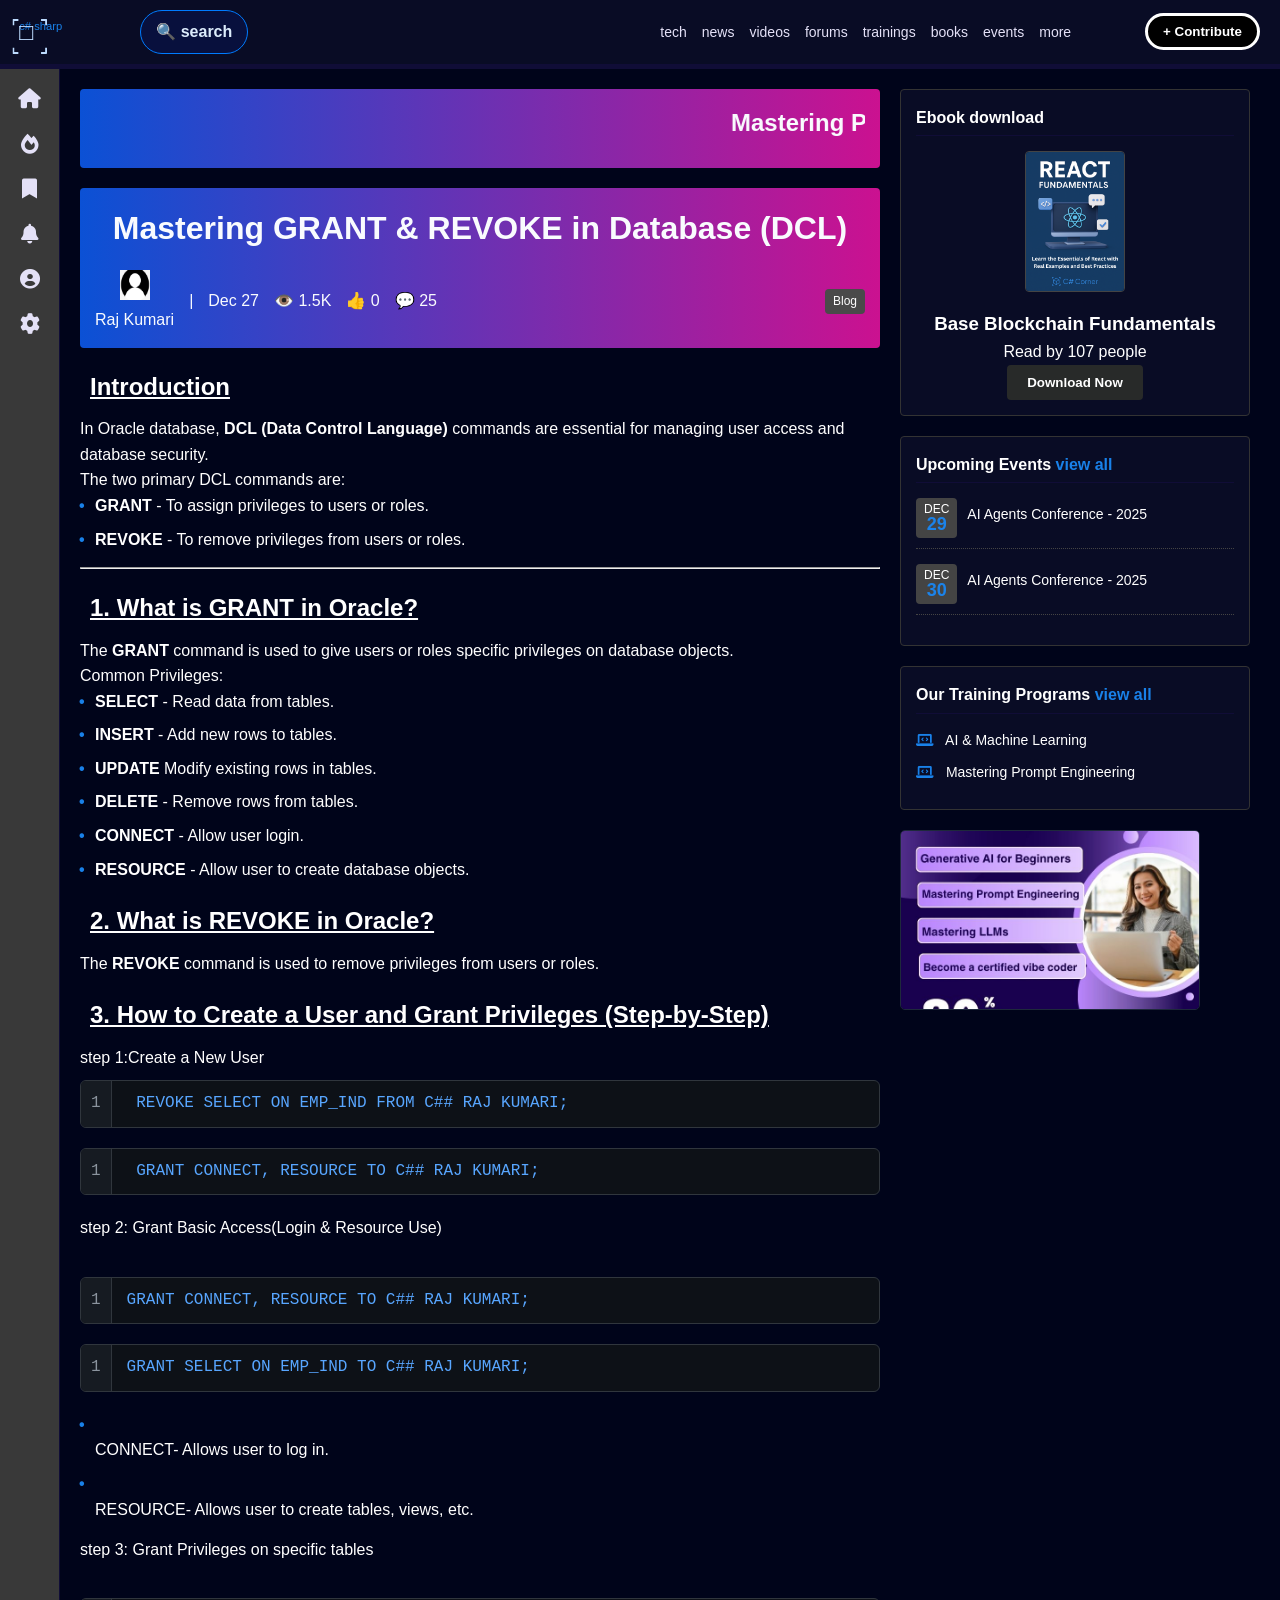
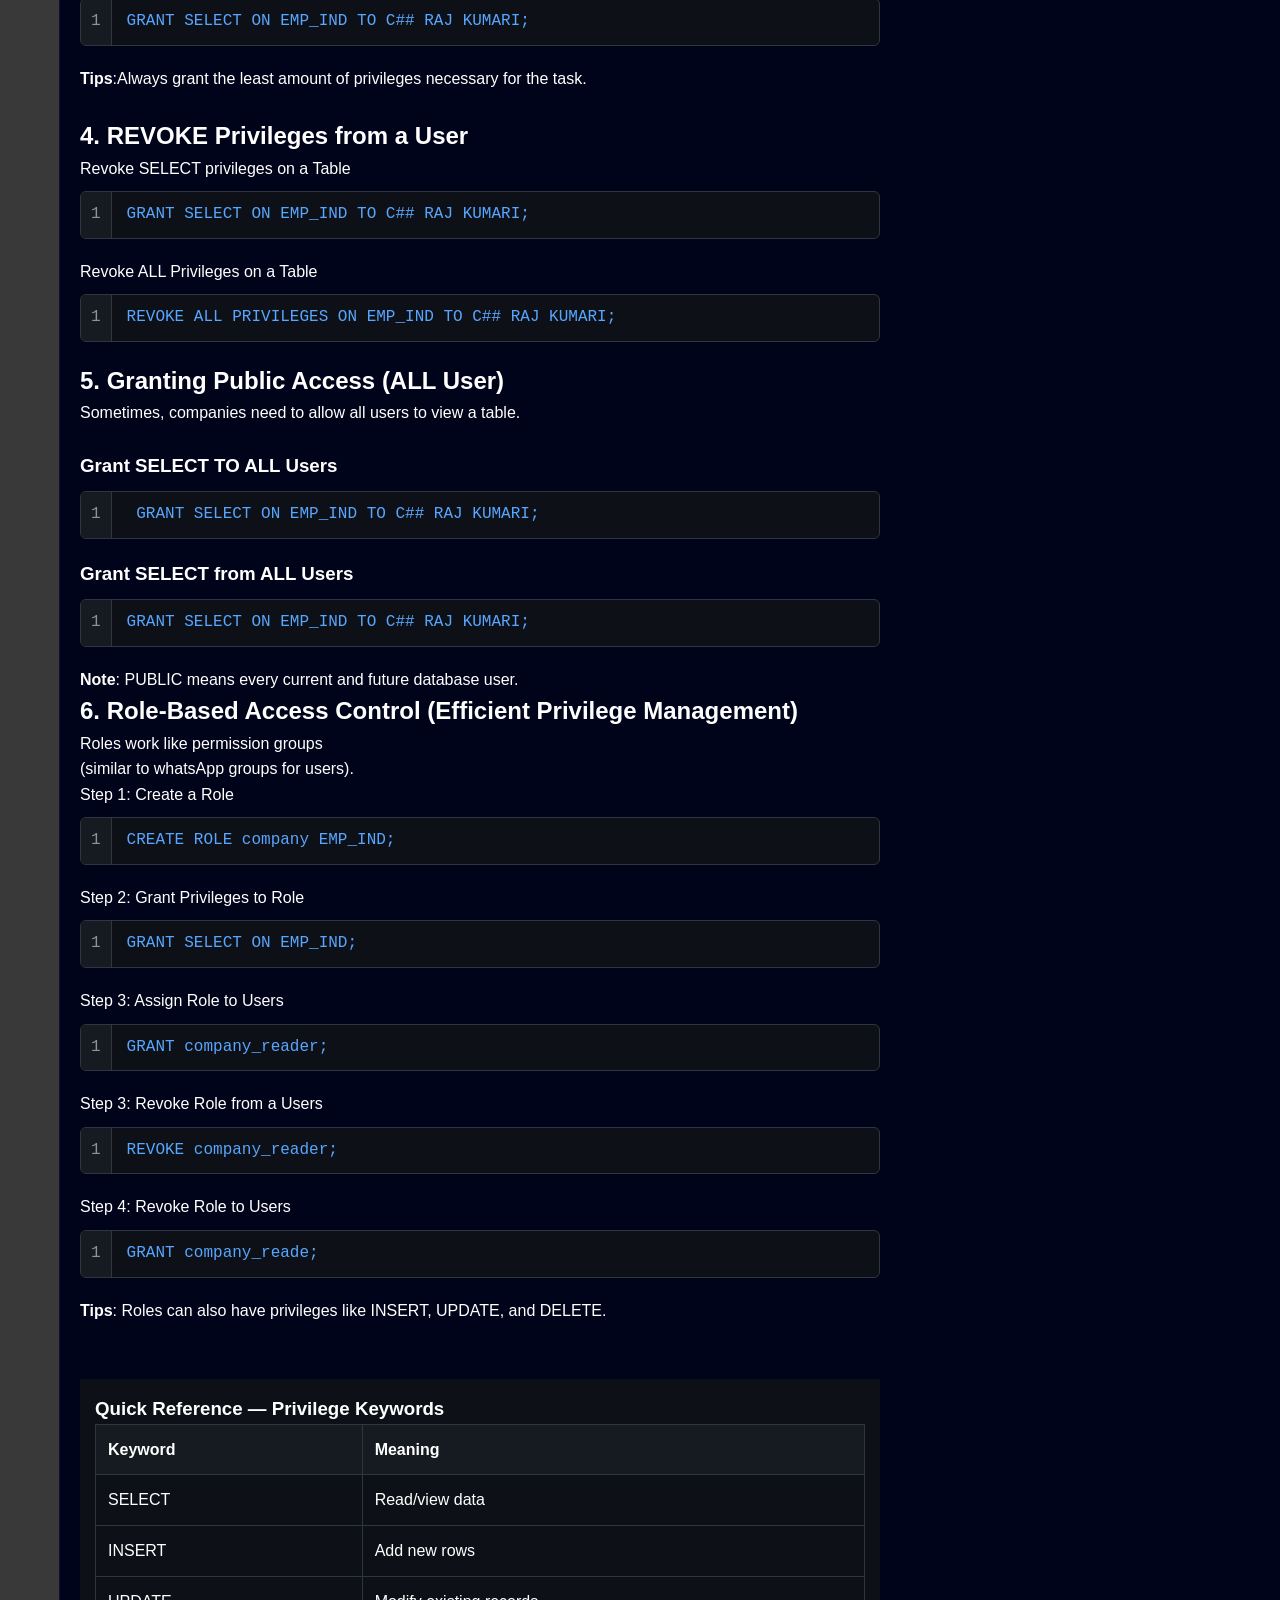
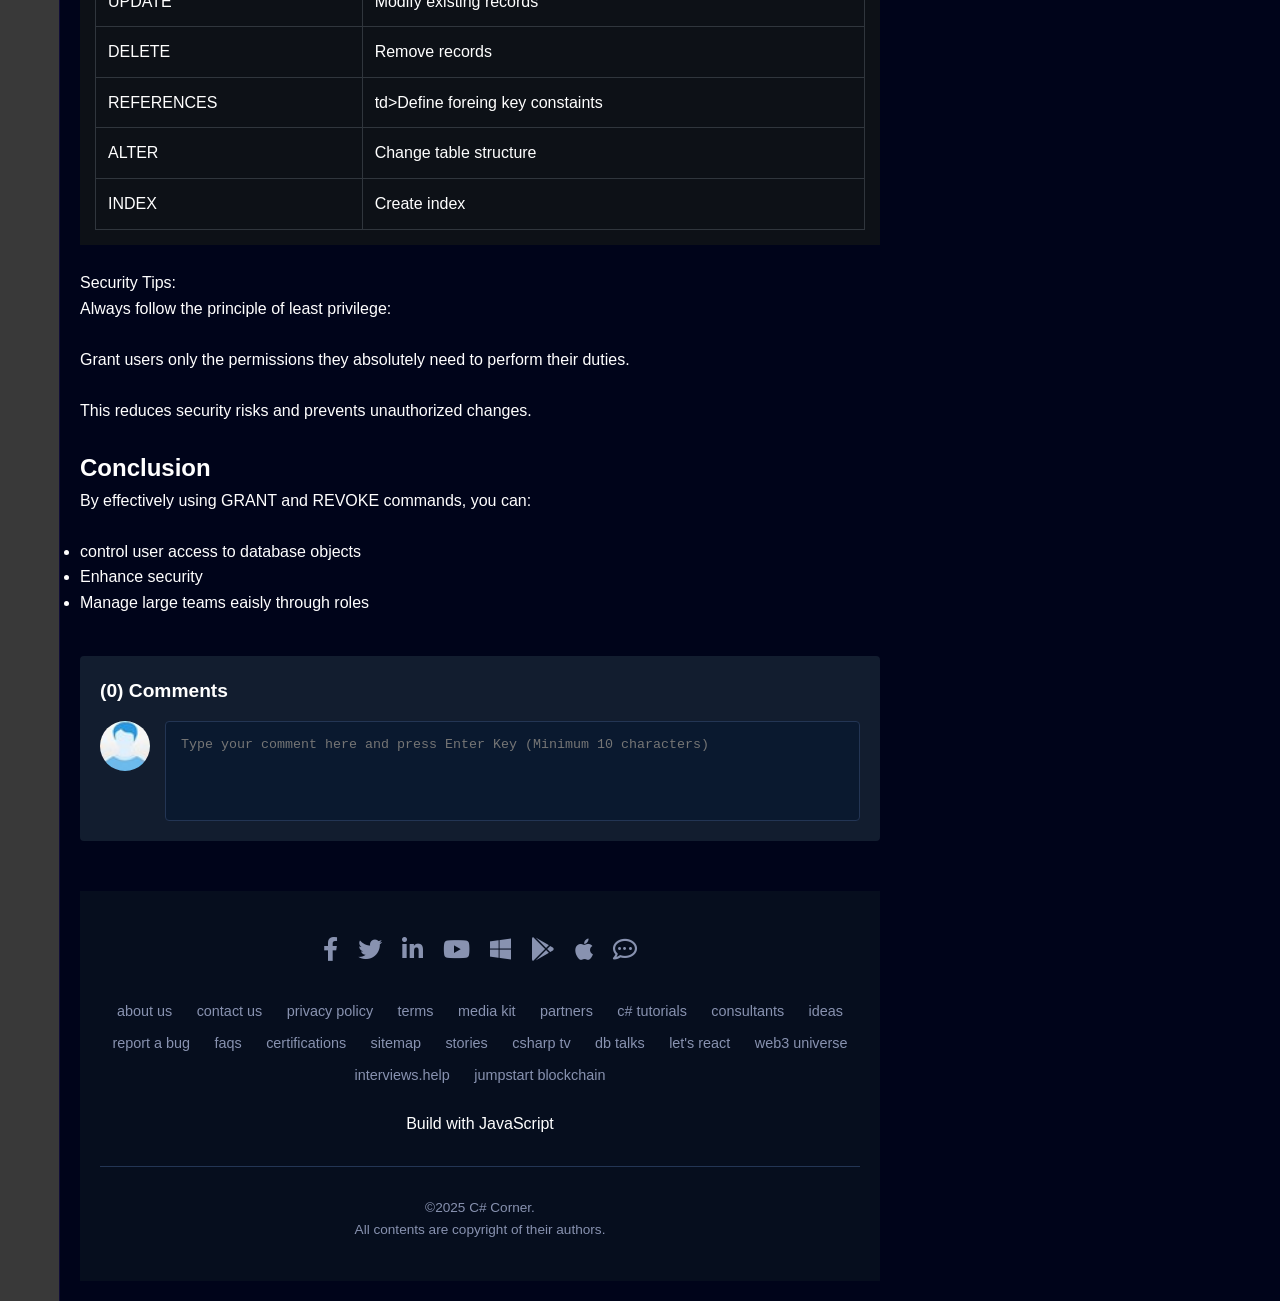
<file: csharp.html>
<!DOCTYPE html>
<html lang="en">
<head>
    <meta charset="UTF-8">
    <meta name="viewport" content="width=device-width, initial-scale=1.0">
    <title>Blog Page Clone - Oracle DCL</title>
    <link rel="stylesheet" href="HTML/csharp.css">
    <link rel="stylesheet" href="https://cdnjs.cloudflare.com/ajax/libs/font-awesome/6.0.0-beta3/css/all.min.css">
</head>
<body>
    <header class="top-header">
        <a class="header-left">
                <div class="animated-logo">
    <div class="logo-rotating">
        <div class="cube">
            <div class="front"></div>
            <div class="_back"></div>
            <div class="_right"></div>
            <div class="left"></div>
            <div class="top"></div>
            <div class="bottom"></div>
        </div>
    </div>
    <span class="animated-sitelogo">C# SHARP</span>
</div>
</div>
</a>

  <input type="checkbox" id="toggle">
  <div class="search-box">
    <input type="text" placeholder="Search...">
    <label for="toggle">🔍 search</label>
  </div>
            <div class="front"></div>
            <div class="_back"></div>
            <div class="_right"></div>
            <div class="left"></div>
            <div class="top"></div>
            <div class="bottom"></div>
        </div>
    </div>
   
    </div></a>
            </div>
            <nav class="main-nav">
                <a href="#">Tech</a>
                <a href="#">News</a>
                <a href="#">Videos</a>
                <a href="#">Forums</a>
                <a href="#">Trainings</a>
                <a href="#">Books</a>
                <a href="#">Events</a>
                <a href="#">More</a>
            </nav>
        </div>
        <div class="header-right">
            <button class="contribute-btn">+ Contribute</button>
        </div>
    </header>

    <div class="page-container">
        <aside class="left-nav">
            <i class="fas fa-home"></i>
            <i class="fas fa-fire"></i>
            <i class="fas fa-bookmark"></i>
            <i class="fas fa-bell"></i>
            <i class="fas fa-user-circle"></i>
            <i class="fas fa-cog"></i>
        </aside>

        <main class="content-wrapper">
            <article class="article-content">
                <div class="banner">
                    <h2><marquee direction="left">Mastering Prompt Engineering - just $499 - Enroll Now</marquee></h2>
                </div>

                <div class="article-header">
                <div class="banner">
    <h2>Mastering GRANT & REVOKE in  Database (DCL)</h2>

    <div class="article-meta-wrapper">
        
        <div class="author-section">
            <div class="author-avatar">
                <img src="IMAGE/download.png" height="30" width="30" alt="Raj Kumari">
            </div>
            <span class="author-name">Raj Kumari</span>
        </div>
            <span class="separator">|</span>
            <span class="meta-item"> Dec 27</span>
            <span class="meta-item">👁️ 1.5K</span>
            <span class="meta-item">👍 0</span>
            <span class="meta-item">💬 25</span>
            <span class="blog-tag">Blog</span>
        </div>

    </div> 
</div>

                <div class="article-body">
                    <h2>Introduction</h2>
                    <p>In Oracle database, <strong>DCL (Data Control Language)</strong> commands are essential for managing user access and database security.</p>
                    <p>The two primary DCL commands are:</p>
                    <ul>
                        <li><strong>GRANT</strong> - To assign privileges to users or roles.</li>
                        <li><strong>REVOKE</strong> - To remove privileges from users or roles.</li>
                    </ul>
                    <hr>
                    <h2>1. What is GRANT in Oracle?</h2>
                    <p>The <strong>GRANT</strong> command is used to give users or roles specific privileges on database objects.</p>
                    <p>Common Privileges:</p>
                    <ul>
                        <li><strong>SELECT</strong> - Read data from tables.</li>
                        <li><strong>INSERT</strong> - Add new rows to tables.</li>
                        <li><strong>UPDATE</strong>  Modify existing rows in tables.</li>
                        <li><strong>DELETE</strong> - Remove rows from tables.</li>
                        <li><strong>CONNECT</strong> - Allow user login.</li>
                        <li><strong>RESOURCE</strong> - Allow user to create database objects.</li>
                    </ul>

                    <h2>2. What is REVOKE in Oracle?</h2>
                    <p>The <strong>REVOKE</strong> command is used to remove privileges from users or roles.</p>

                    <h2>3. How to Create a User and Grant Privileges (Step-by-Step)</h2>
                    <p>step 1:Create a New User</p>

                <div class="code-container">
                   <div class="line-number">1</div>
                        <div class="code-content"> REVOKE SELECT ON EMP_IND FROM C## RAJ KUMARI;</div>
                    </div>
                   <div class="code-container">
                   <div class="line-number">1</div>
                       <div class="code-content"> GRANT CONNECT, RESOURCE TO C## RAJ KUMARI; </div>
                   </div>
                
                   

                    <p>step 2: Grant Basic Access(Login & Resource Use)</p>
                    <br>
                    
                <div class="code-container">
                    <div class="line-number">1</div>
                    <div class="code-content">GRANT CONNECT, RESOURCE TO C## RAJ KUMARI;</div>
                    </div>

                    <div class="code-container">
                    <div class="line-number">1</div>
                    <div class="code-content">GRANT SELECT ON EMP_IND TO C## RAJ KUMARI;</div>
                    </div>
                    

                    <ul>
                        <li><p>CONNECT- Allows user to log in.</p></li>
                        <li><p>RESOURCE- Allows user to create tables, views, etc.</p></li>
                    </ul>

                    <p>step 3: Grant Privileges on specific tables</p>
                    <br>

                    <class class="code-container">
                    <div class="line-number">1</div>
                    <div class="code-content">GRANT SELECT ON EMP_IND TO C## RAJ KUMARI;</div>
                         </class>
                 
                    
                    <b>Tips</b>:Always grant the least amount of privileges necessary for the task.
                </div>
                <br>

                <h2>4. REVOKE Privileges from a User</h2>

               
                <section class="grid-section display">
                    <p>Revoke SELECT privileges on a Table</p>
                    <div class="code-container">
                    <div class="line-number">1</div>
                    <div class="code-content">GRANT SELECT ON EMP_IND TO C## RAJ KUMARI;</div>
                    </div>
                
                 
                  
                 

                <section class="grid-section display">
                    <p>Revoke ALL Privileges on a Table</p>
                    <div class="code-container">
                    <div class="line-number">1</div>
                    <div class="code-content">REVOKE ALL PRIVILEGES ON EMP_IND TO C## RAJ KUMARI;</div>
                    </div>
                 

                <h2>5. Granting Public Access (ALL User)</h2>

                <p>Sometimes, companies need to allow all users to view a table.</p>
                <br>
                <h3>Grant SELECT TO ALL Users</h3>
        
                    <div class="code-container">
                    <div class="line-number">1</div>
                    <div class="code-content"> GRANT SELECT ON EMP_IND TO C## RAJ KUMARI;</div>
                   </div>
                 
                    
                <h3>Grant SELECT from ALL Users</h3>

                <div class="code-container">
                    <div class="line-number">1</div>
                    <div class="code-content">GRANT SELECT ON EMP_IND TO C## RAJ KUMARI;</div>
                    </div>
                    <p><b>Note</b>: PUBLIC means every current and future database user.</p>
                 
            <h2>6. Role-Based Access Control (Efficient Privilege Management)</h2>

            <p>Roles work like permission groups</p>
            <p>(similar to whatsApp groups for users).</p>

            <p>Step 1: Create a Role</p>

            <div class="code-container">
              <div class="line-number">1</div>
                <div class="code-content">CREATE ROLE company EMP_IND;</div>
            </div>

            <p>Step 2: Grant Privileges to Role</p>

            <div class="code-container">
              <div class="line-number">1</div>
                <div class="code-content">GRANT SELECT ON EMP_IND;</div>
            </div>

            <p>Step 3: Assign Role to Users</p>

            <div class="code-container">
              <div class="line-number">1</div>
                <div class="code-content">GRANT company_reader;</div>
            </div>

            <p>Step 3: Revoke Role from a Users</p>

            <div class="code-container">
              <div class="line-number">1</div>
                <div class="code-content">REVOKE company_reader;</div>
            </div>


            <p>Step 4: Revoke Role to Users</p>

            <div class="code-container">
              <div class="line-number">1</div>
                <div class="code-content">GRANT company_reade;</div>
            </div>

        <p><b>Tips</b>: Roles can also have privileges like INSERT, UPDATE, and DELETE.</p>
        <br>

        
        <div class="reference-section">
    <h3 class="reference-title">Quick Reference — Privilege Keywords</h3>
    <table class="privilege-table">
        <thead>
            <tr>
                <th>Keyword</th>
                <th>Meaning</th>
            </tr>
        </thead>
        <tbody>
            <tr><td>SELECT</td><td>Read/view data</td></tr>
            <tr><td>INSERT</td><td>Add new rows</td></tr>
            <tr><td>UPDATE</td><td>Modify existing records</td></tr>
            <tr><td>DELETE</td><td>Remove records</td></tr>
            <tr><td>REFERENCES</td><td>td>Define foreing key constaints</td></tr>
            <tr><td>ALTER</td><td>Change table structure</td></tr>
            <tr><td>INDEX</td><td>Create index</td></tr>
        </tbody>
    </table>
</div>
<br> 
           
<p>Security Tips:</p>
<p>Always follow the principle of least privilege:</p><br>
<p>Grant users only the permissions they absolutely need to perform their duties.</p><br>
<p>This reduces security risks and prevents unauthorized changes.</p><br>
<h2>Conclusion</h2>
<p>By effectively using GRANT and REVOKE commands, you can:</p><br>

<ul>
    <li>control user access to database objects</li>
    <li>Enhance security</li>
    <li>Manage large teams eaisly through roles</li>
</ul>

           <div class="comment-section">
    <h3 class="comment-count">(0) Comments</h3>
    <div class="comment-input-container">
        <img src="IMAGE/DefaultAuthorImage.jpg (1).jpg" alt="User Avatar" class="user-avatar">
        <textarea placeholder="Type your comment here and press Enter Key (Minimum 10 characters)"></textarea>
    </div>
</div>

<footer class="site-footer">
    <div class="social-icons">
        <a href="#"><i class="fab fa-facebook-f"></i></a>
        <a href="#"><i class="fab fa-twitter"></i></a>
        <a href="#"><i class="fab fa-linkedin-in"></i></a>
        <a href="#"><i class="fab fa-youtube"></i></a>
        <a href="#"><i class="fab fa-windows"></i></a>
        <a href="#"><i class="fab fa-google-play"></i></a>
        <a href="#"><i class="fab fa-apple"></i></a>
        <a href="#"><i class="far fa-comment-dots"></i></a>
    </div>

    <div class="footer-links">
        <a href="#">About Us</a> <a href="#">Contact Us</a> <a href="#">Privacy Policy</a> <a href="#">Terms</a> <a href="#">Media Kit</a>
        <a href="#">Partners</a> <a href="#">C# Tutorials</a> <a href="#">Consultants</a> <a href="#">Ideas</a>
        <a href="#">Report A Bug</a> <a href="#">FAQs</a> <a href="#">Certifications</a> <a href="#">Sitemap</a> <a href="#">Stories</a>
        <a href="#">CSharp TV</a> <a href="#">DB Talks</a> <a href="#">Let's React</a> <a href="#">Web3 Universe</a>
        <a href="#">Interviews.help</a> <a href="#">Jumpstart Blockchain</a>
    </div>

    <p class="build-with">Build with JavaScript</p>
    
    <hr class="footer-divider">
    
    <div class="footer-bottom">
        <p>©2025 C# Corner.</p>
        <p>All contents are copyright of their authors.</p>
    </div>
</footer>

<link rel="stylesheet" href="https://cdnjs.cloudflare.com/ajax/libs/font-awesome/6.0.0/css/all.min.css">
            </article>

            <aside class="right-sidebar">
                <div class="sidebar-block ebook-download">
                    <div class="block-header">Ebook download</div>
                    <div class="ebook-card">
                        <img src="IMAGE/React (Custom).webp" alt="Ebook Cover" class="ebook-cover">
                        <h3>Base Blockchain Fundamentals</h3>
                        <p>Read by 107 people</p>
                        <button class="download-btn">Download Now</button>
                    </div>
                </div>

                <div class="sidebar-block upcoming-events">
                    <div class="block-header">Upcoming Events <a href="#">View all</a></div>
                    <ul>
                        <li>
                            <span class="event-date">DEC <strong>29</strong></span>
                            <span class="event-details">AI Agents Conference - 2025</span>
                        </li>
                        <li>
                            <span class="event-date">DEC <strong>30</strong></span>
                            <span class="event-details">AI Agents Conference - 2025</span>
                        </li>
                    </ul>
                </div>

                <div class="sidebar-block training-programs">
                    <div class="block-header">Our Training Programs <a href="#">View all</a></div>
                    <ul>
                        <li><i class="fas fa-laptop-code"></i> AI & Machine Learning</li>
                        <li><i class="fas fa-laptop-code"></i> Mastering Prompt Engineering</li>
                    </ul>
                </div>

                <div class="slider-container">
                <div class="slider-wrapper">
                  <img src="IMAGE/13.jpg" alt="description">
                  <img src="IMAGE/14.jpg" alt="description">
                  <img src="IMAGE/13.jpg" alt="description">
                  <img src="IMAGE/14.jpg" alt="description">
                </div>
                </div>
        </div>
    </div>
</div>
                </div>

            </aside>
        </main>
    </div>
</body>
</html>
</file>
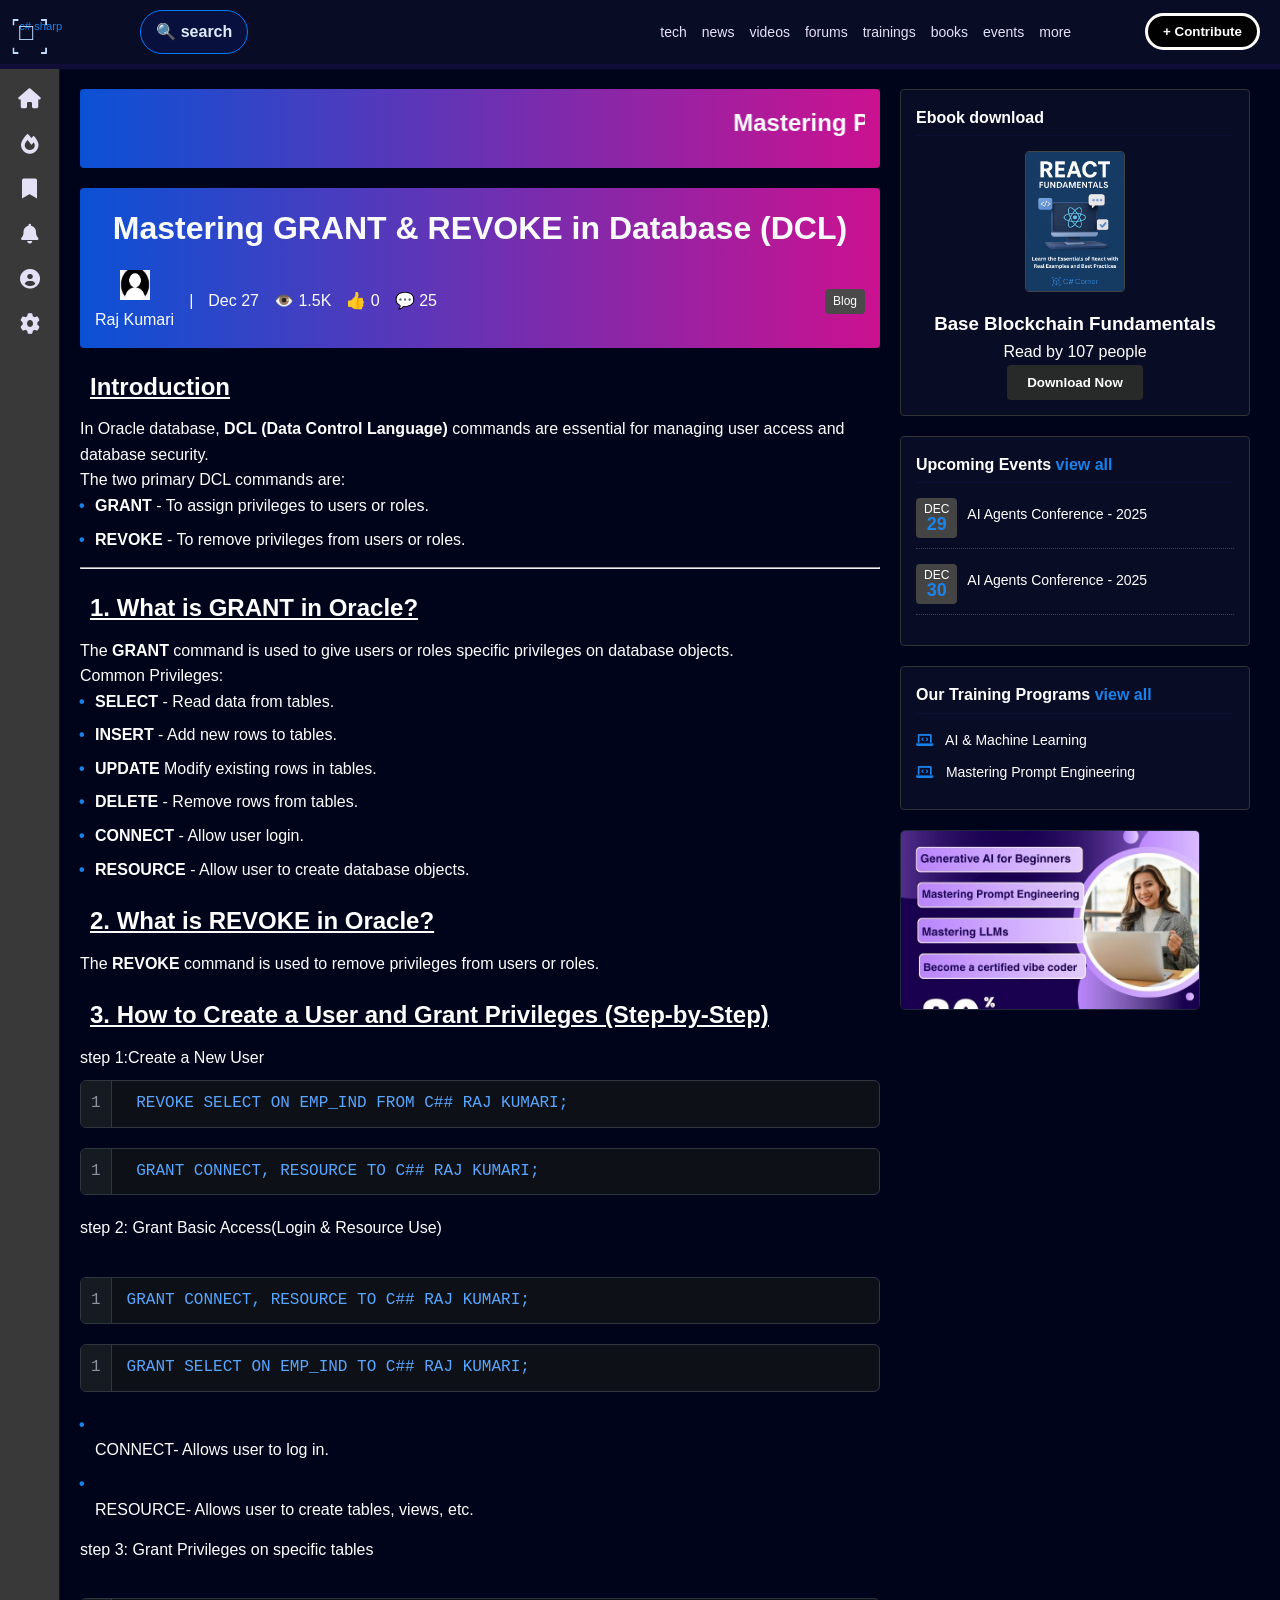
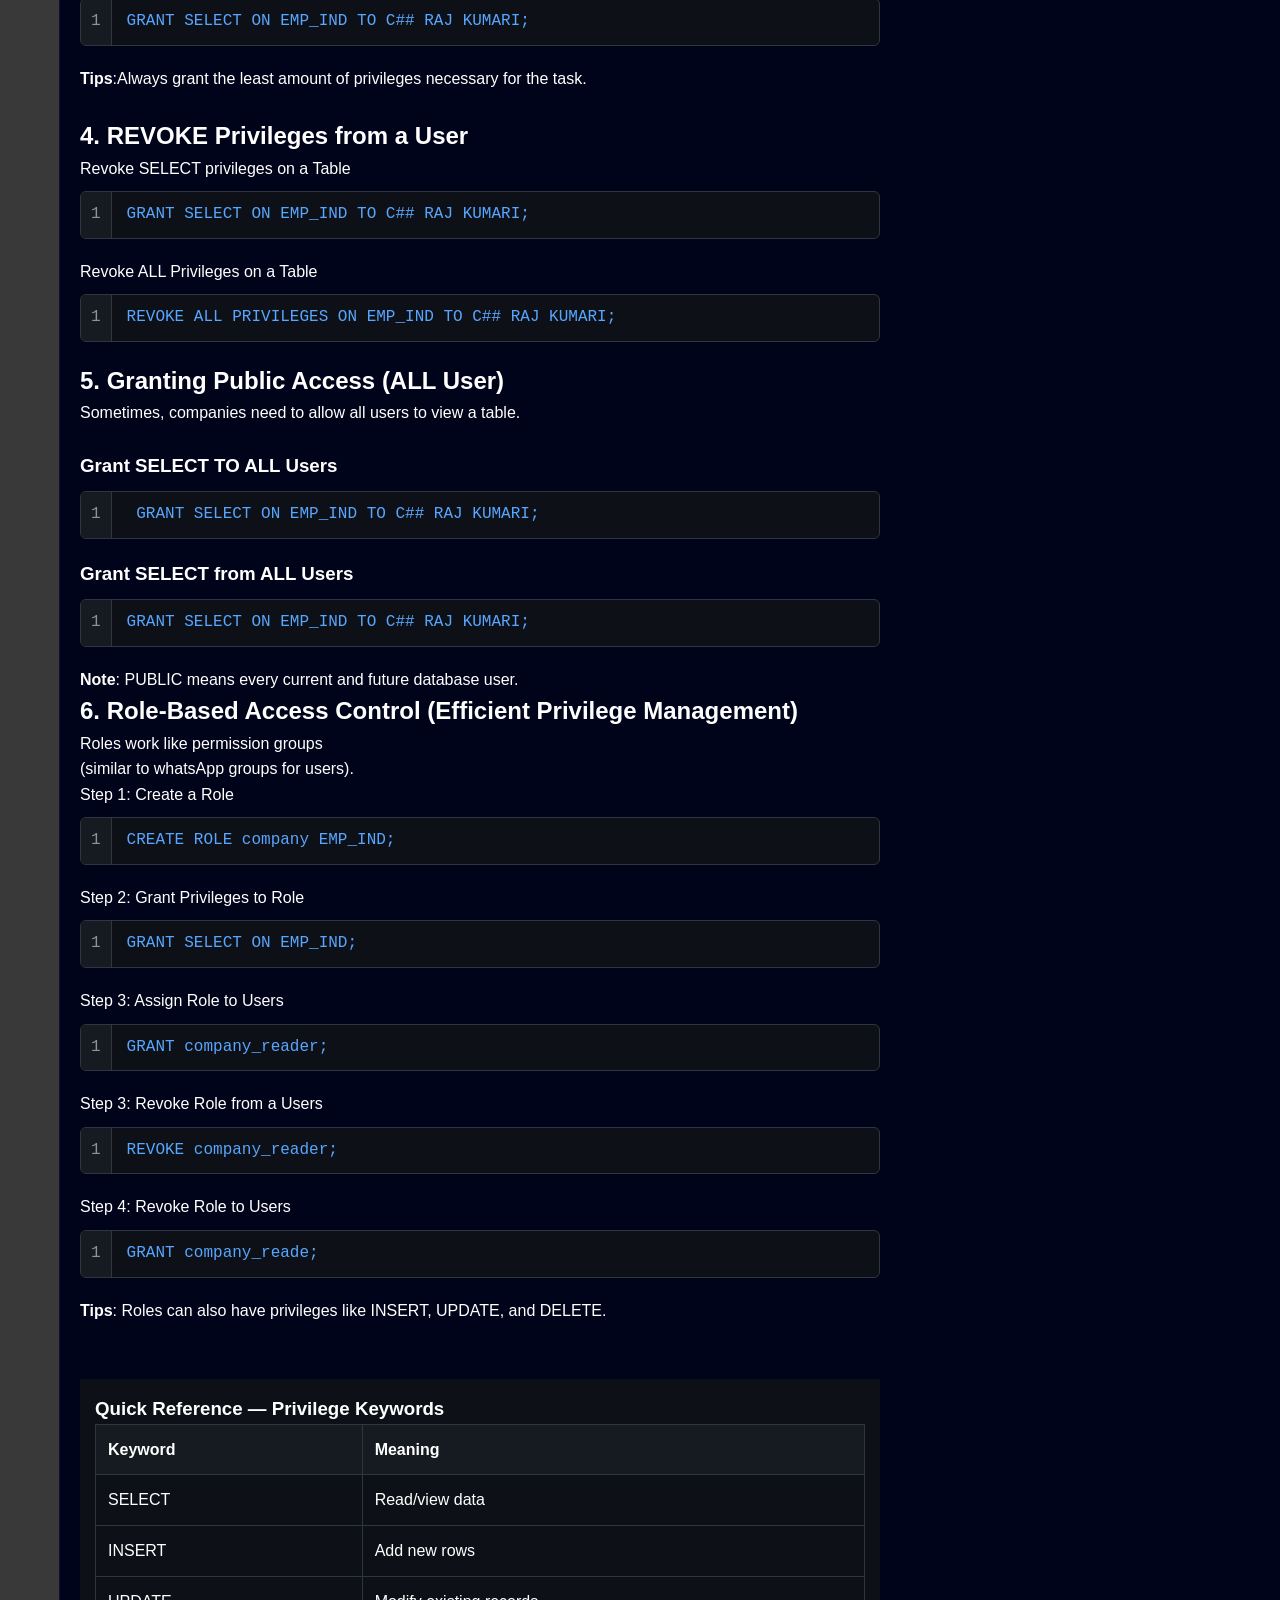
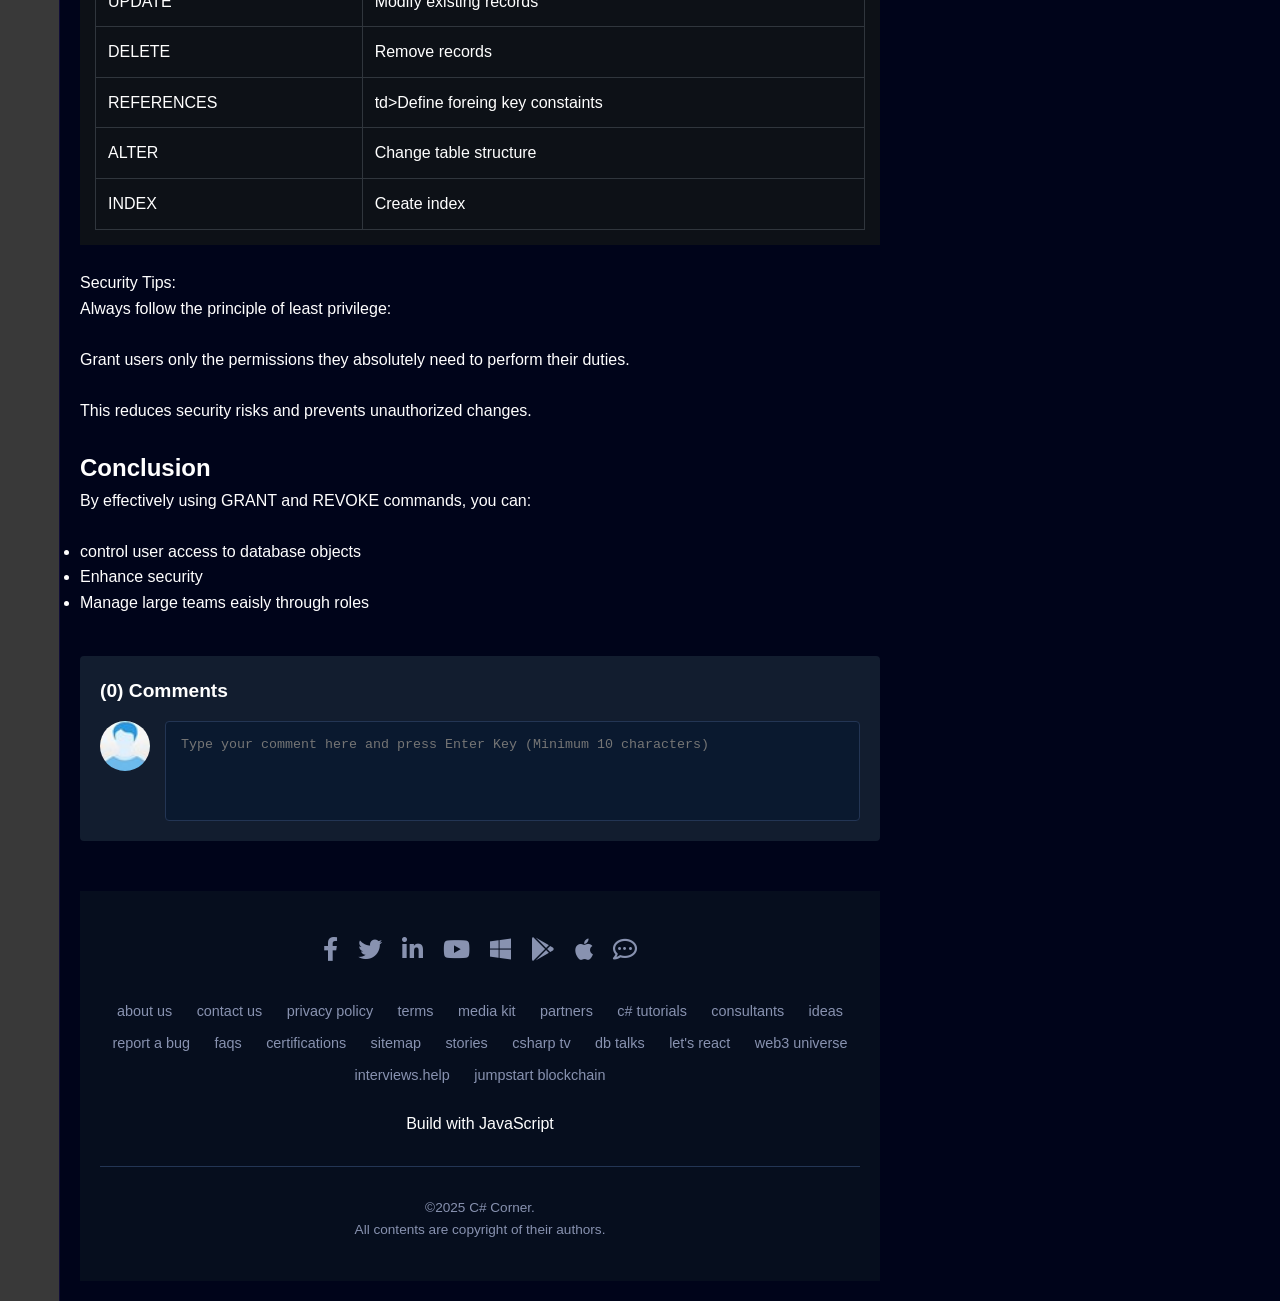
<file: HTML/csharp.html>
<!DOCTYPE html>
<html lang="en">
<head>
    <meta charset="UTF-8">
    <meta name="viewport" content="width=device-width, initial-scale=1.0">
    <title>Blog Page Clone - Oracle DCL</title>
    <link rel="stylesheet" href="../CSS/csharp.css">
    <link rel="stylesheet" href="https://cdnjs.cloudflare.com/ajax/libs/font-awesome/6.0.0-beta3/css/all.min.css">
</head>
<body>
    <header class="top-header">
        <a class="header-left">
                <div class="animated-logo">
    <div class="logo-rotating">
        <div class="cube">
            <div class="front"></div>
            <div class="_back"></div>
            <div class="_right"></div>
            <div class="left"></div>
            <div class="top"></div>
            <div class="bottom"></div>
        </div>
    </div>
    <span class="animated-sitelogo">C# SHARP</span>
</div>
</div>
</a>

  <input type="checkbox" id="toggle">
  <div class="search-box">
    <input type="text" placeholder="Search...">
    <label for="toggle">🔍 search</label>
  </div>
            <div class="front"></div>
            <div class="_back"></div>
            <div class="_right"></div>
            <div class="left"></div>
            <div class="top"></div>
            <div class="bottom"></div>
        </div>
    </div>
   
    </div></a>
            </div>
            <nav class="main-nav">
                <a href="#">Tech</a>
                <a href="#">News</a>
                <a href="#">Videos</a>
                <a href="#">Forums</a>
                <a href="#">Trainings</a>
                <a href="#">Books</a>
                <a href="#">Events</a>
                <a href="#">More</a>
            </nav>
        </div>
        <div class="header-right">
            <button class="contribute-btn">+ Contribute</button>
        </div>
    </header>

    <div class="page-container">
        <aside class="left-nav">
            <i class="fas fa-home"></i>
            <i class="fas fa-fire"></i>
            <i class="fas fa-bookmark"></i>
            <i class="fas fa-bell"></i>
            <i class="fas fa-user-circle"></i>
            <i class="fas fa-cog"></i>
        </aside>

        <main class="content-wrapper">
            <article class="article-content">
                <div class="banner">
                    <h2><marquee direction="left">Mastering Prompt Engineering - just $499 - Enroll Now</marquee></h2>
                </div>

                <div class="article-header">
                <div class="banner">
    <h2>Mastering GRANT & REVOKE in  Database (DCL)</h2>

    <div class="article-meta-wrapper">
        
        <div class="author-section">
            <div class="author-avatar">
                <img src="../IMAGE/download.png" height="30" width="30" alt="Raj Kumari">
            </div>
            <span class="author-name">Raj Kumari</span>
        </div>
            <span class="separator">|</span>
            <span class="meta-item"> Dec 27</span>
            <span class="meta-item">👁️ 1.5K</span>
            <span class="meta-item">👍 0</span>
            <span class="meta-item">💬 25</span>
            <span class="blog-tag">Blog</span>
        </div>

    </div> 
</div>

                <div class="article-body">
                    <h2>Introduction</h2>
                    <p>In Oracle database, <strong>DCL (Data Control Language)</strong> commands are essential for managing user access and database security.</p>
                    <p>The two primary DCL commands are:</p>
                    <ul>
                        <li><strong>GRANT</strong> - To assign privileges to users or roles.</li>
                        <li><strong>REVOKE</strong> - To remove privileges from users or roles.</li>
                    </ul>
                    <hr>
                    <h2>1. What is GRANT in Oracle?</h2>
                    <p>The <strong>GRANT</strong> command is used to give users or roles specific privileges on database objects.</p>
                    <p>Common Privileges:</p>
                    <ul>
                        <li><strong>SELECT</strong> - Read data from tables.</li>
                        <li><strong>INSERT</strong> - Add new rows to tables.</li>
                        <li><strong>UPDATE</strong>  Modify existing rows in tables.</li>
                        <li><strong>DELETE</strong> - Remove rows from tables.</li>
                        <li><strong>CONNECT</strong> - Allow user login.</li>
                        <li><strong>RESOURCE</strong> - Allow user to create database objects.</li>
                    </ul>

                    <h2>2. What is REVOKE in Oracle?</h2>
                    <p>The <strong>REVOKE</strong> command is used to remove privileges from users or roles.</p>

                    <h2>3. How to Create a User and Grant Privileges (Step-by-Step)</h2>
                    <p>step 1:Create a New User</p>

                <div class="code-container">
                   <div class="line-number">1</div>
                        <div class="code-content"> REVOKE SELECT ON EMP_IND FROM C## RAJ KUMARI;</div>
                    </div>
                   <div class="code-container">
                   <div class="line-number">1</div>
                       <div class="code-content"> GRANT CONNECT, RESOURCE TO C## RAJ KUMARI; </div>
                   </div>
                
                   

                    <p>step 2: Grant Basic Access(Login & Resource Use)</p>
                    <br>
                    
                <div class="code-container">
                    <div class="line-number">1</div>
                    <div class="code-content">GRANT CONNECT, RESOURCE TO C## RAJ KUMARI;</div>
                    </div>

                    <div class="code-container">
                    <div class="line-number">1</div>
                    <div class="code-content">GRANT SELECT ON EMP_IND TO C## RAJ KUMARI;</div>
                    </div>
                    

                    <ul>
                        <li><p>CONNECT- Allows user to log in.</p></li>
                        <li><p>RESOURCE- Allows user to create tables, views, etc.</p></li>
                    </ul>

                    <p>step 3: Grant Privileges on specific tables</p>
                    <br>

                    <class class="code-container">
                    <div class="line-number">1</div>
                    <div class="code-content">GRANT SELECT ON EMP_IND TO C## RAJ KUMARI;</div>
                         </class>
                 
                    
                    <b>Tips</b>:Always grant the least amount of privileges necessary for the task.
                </div>
                <br>

                <h2>4. REVOKE Privileges from a User</h2>

               
                <section class="grid-section display">
                    <p>Revoke SELECT privileges on a Table</p>
                    <div class="code-container">
                    <div class="line-number">1</div>
                    <div class="code-content">GRANT SELECT ON EMP_IND TO C## RAJ KUMARI;</div>
                    </div>
                
                 
                  
                 

                <section class="grid-section display">
                    <p>Revoke ALL Privileges on a Table</p>
                    <div class="code-container">
                    <div class="line-number">1</div>
                    <div class="code-content">REVOKE ALL PRIVILEGES ON EMP_IND TO C## RAJ KUMARI;</div>
                    </div>
                 

                <h2>5. Granting Public Access (ALL User)</h2>

                <p>Sometimes, companies need to allow all users to view a table.</p>
                <br>
                <h3>Grant SELECT TO ALL Users</h3>
        
                    <div class="code-container">
                    <div class="line-number">1</div>
                    <div class="code-content"> GRANT SELECT ON EMP_IND TO C## RAJ KUMARI;</div>
                   </div>
                 
                    
                <h3>Grant SELECT from ALL Users</h3>

                <div class="code-container">
                    <div class="line-number">1</div>
                    <div class="code-content">GRANT SELECT ON EMP_IND TO C## RAJ KUMARI;</div>
                    </div>
                    <p><b>Note</b>: PUBLIC means every current and future database user.</p>
                 
            <h2>6. Role-Based Access Control (Efficient Privilege Management)</h2>

            <p>Roles work like permission groups</p>
            <p>(similar to whatsApp groups for users).</p>

            <p>Step 1: Create a Role</p>

            <div class="code-container">
              <div class="line-number">1</div>
                <div class="code-content">CREATE ROLE company EMP_IND;</div>
            </div>

            <p>Step 2: Grant Privileges to Role</p>

            <div class="code-container">
              <div class="line-number">1</div>
                <div class="code-content">GRANT SELECT ON EMP_IND;</div>
            </div>

            <p>Step 3: Assign Role to Users</p>

            <div class="code-container">
              <div class="line-number">1</div>
                <div class="code-content">GRANT company_reader;</div>
            </div>

            <p>Step 3: Revoke Role from a Users</p>

            <div class="code-container">
              <div class="line-number">1</div>
                <div class="code-content">REVOKE company_reader;</div>
            </div>


            <p>Step 4: Revoke Role to Users</p>

            <div class="code-container">
              <div class="line-number">1</div>
                <div class="code-content">GRANT company_reade;</div>
            </div>

        <p><b>Tips</b>: Roles can also have privileges like INSERT, UPDATE, and DELETE.</p>
        <br>

        
        <div class="reference-section">
    <h3 class="reference-title">Quick Reference — Privilege Keywords</h3>
    <table class="privilege-table">
        <thead>
            <tr>
                <th>Keyword</th>
                <th>Meaning</th>
            </tr>
        </thead>
        <tbody>
            <tr><td>SELECT</td><td>Read/view data</td></tr>
            <tr><td>INSERT</td><td>Add new rows</td></tr>
            <tr><td>UPDATE</td><td>Modify existing records</td></tr>
            <tr><td>DELETE</td><td>Remove records</td></tr>
            <tr><td>REFERENCES</td><td>td>Define foreing key constaints</td></tr>
            <tr><td>ALTER</td><td>Change table structure</td></tr>
            <tr><td>INDEX</td><td>Create index</td></tr>
        </tbody>
    </table>
</div>
<br> 
           
<p>Security Tips:</p>
<p>Always follow the principle of least privilege:</p><br>
<p>Grant users only the permissions they absolutely need to perform their duties.</p><br>
<p>This reduces security risks and prevents unauthorized changes.</p><br>
<h2>Conclusion</h2>
<p>By effectively using GRANT and REVOKE commands, you can:</p><br>

<ul>
    <li>control user access to database objects</li>
    <li>Enhance security</li>
    <li>Manage large teams eaisly through roles</li>
</ul>

           <div class="comment-section">
    <h3 class="comment-count">(0) Comments</h3>
    <div class="comment-input-container">
        <img src="../IMAGE/DefaultAuthorImage.jpg (1).jpg" alt="User Avatar" class="user-avatar">
        <textarea placeholder="Type your comment here and press Enter Key (Minimum 10 characters)"></textarea>
    </div>
</div>

<footer class="site-footer">
    <div class="social-icons">
        <a href="#"><i class="fab fa-facebook-f"></i></a>
        <a href="#"><i class="fab fa-twitter"></i></a>
        <a href="#"><i class="fab fa-linkedin-in"></i></a>
        <a href="#"><i class="fab fa-youtube"></i></a>
        <a href="#"><i class="fab fa-windows"></i></a>
        <a href="#"><i class="fab fa-google-play"></i></a>
        <a href="#"><i class="fab fa-apple"></i></a>
        <a href="#"><i class="far fa-comment-dots"></i></a>
    </div>

    <div class="footer-links">
        <a href="#">About Us</a> <a href="#">Contact Us</a> <a href="#">Privacy Policy</a> <a href="#">Terms</a> <a href="#">Media Kit</a>
        <a href="#">Partners</a> <a href="#">C# Tutorials</a> <a href="#">Consultants</a> <a href="#">Ideas</a>
        <a href="#">Report A Bug</a> <a href="#">FAQs</a> <a href="#">Certifications</a> <a href="#">Sitemap</a> <a href="#">Stories</a>
        <a href="#">CSharp TV</a> <a href="#">DB Talks</a> <a href="#">Let's React</a> <a href="#">Web3 Universe</a>
        <a href="#">Interviews.help</a> <a href="#">Jumpstart Blockchain</a>
    </div>

    <p class="build-with">Build with JavaScript</p>
    
    <hr class="footer-divider">
    
    <div class="footer-bottom">
        <p>©2025 C# Corner.</p>
        <p>All contents are copyright of their authors.</p>
    </div>
</footer>

<link rel="stylesheet" href="https://cdnjs.cloudflare.com/ajax/libs/font-awesome/6.0.0/css/all.min.css">
            </article>

            <aside class="right-sidebar">
                <div class="sidebar-block ebook-download">
                    <div class="block-header">Ebook download</div>
                    <div class="ebook-card">
                        <img src="../IMAGE/React (Custom).webp" alt="Ebook Cover" class="ebook-cover">
                        <h3>Base Blockchain Fundamentals</h3>
                        <p>Read by 107 people</p>
                        <button class="download-btn">Download Now</button>
                    </div>
                </div>

                <div class="sidebar-block upcoming-events">
                    <div class="block-header">Upcoming Events <a href="#">View all</a></div>
                    <ul>
                        <li>
                            <span class="event-date">DEC <strong>29</strong></span>
                            <span class="event-details">AI Agents Conference - 2025</span>
                        </li>
                        <li>
                            <span class="event-date">DEC <strong>30</strong></span>
                            <span class="event-details">AI Agents Conference - 2025</span>
                        </li>
                    </ul>
                </div>

                <div class="sidebar-block training-programs">
                    <div class="block-header">Our Training Programs <a href="#">View all</a></div>
                    <ul>
                        <li><i class="fas fa-laptop-code"></i> AI & Machine Learning</li>
                        <li><i class="fas fa-laptop-code"></i> Mastering Prompt Engineering</li>
                    </ul>
                </div>

                <div class="slider-container">
                <div class="slider-wrapper">
                  <img src="../IMAGE/13.jpg" alt="description">
                  <img src="../IMAGE/14.jpg" alt="description">
                  <img src="../IMAGE/13.jpg" alt="description">
                  <img src="../IMAGE/14.jpg" alt="description">
                </div>
                </div>
        </div>
    </div>
</div>
                </div>

            </aside>
        </main>
    </div>
</body>
</html>
</file>
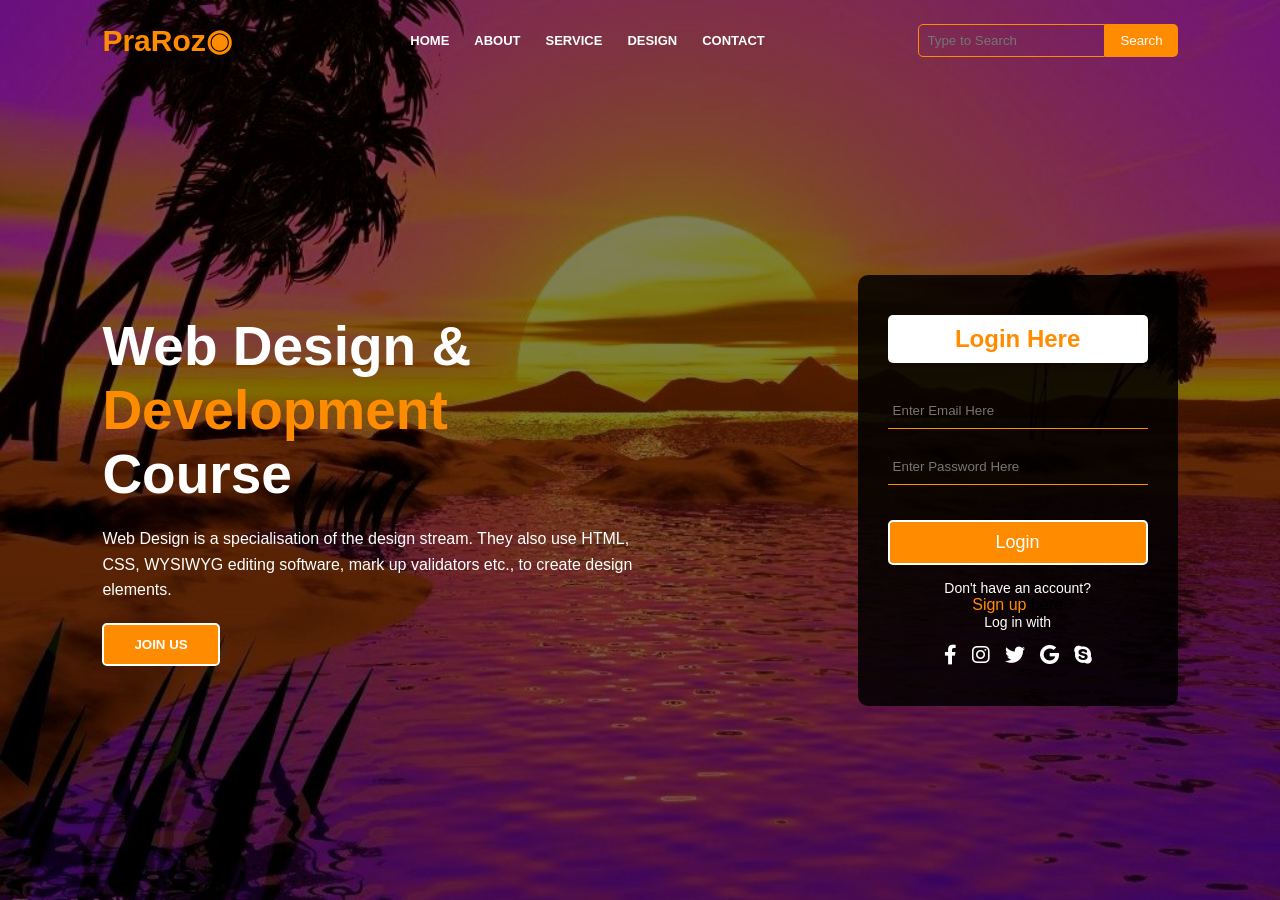
<file: HTML/loginpage.html>
<!DOCTYPE html>
<html lang="en">
<head>
    <meta charset="UTF-8">
    <meta name="viewport" content="width=device-width, initial-scale=1.0">
    <title>PraRoz - Web Design Course</title>
    <link rel="stylesheet" href="../CSS/loginpage.css">
    <link rel="stylesheet" href="https://cdnjs.cloudflare.com/ajax/libs/font-awesome/6.0.0/css/all.min.css">
</head>
<body>
    <div class="main-container">
        <nav class="navbar">
            <h2 class="logo">PraRoz<span>&#9673;</span></h2>
            <ul>
                <li><a href="#" class="active">HOME</a></li>
                <li><a href="#">ABOUT</a></li>
                <li><a href="#">SERVICE</a></li>
                <li><a href="#">DESIGN</a></li>
                <li><a href="#">CONTACT</a></li>
            </ul>
            <div class="search-box">
                <input type="text" placeholder="Type to Search">
                <button>Search</button>
            </div>
        </nav>

        <div class="content-wrapper">
            <div class="hero-text">
                <h1>Web Design & <br><span>Development</span> <br>Course</h1>
                <p>Web Design is a specialisation of the design stream. They also use HTML, CSS, WYSIWYG editing software, mark up validators etc., to create design elements.</p>
                <button class="join-btn">JOIN US</button>
            </div>

            <div class="login-form">
                <h2 class="form-title">Login Here</h2>
                <div class="input-field">
                    <input type="email" placeholder="Enter Email Here">
                </div>
                <div class="input-field">
                    <input type="password" placeholder="Enter Password Here">
                </div>
                <button class="submit-btn">Login</button>
                <p class="account-msg">Don't have an account?</p>
                <p class="signup-link"><a href="#">Sign up</a> here</p>
                <p class="social-text">Log in with</p>
                <div class="icons">
                    <a href="#"><i class="fab fa-facebook-f"></i></a>
                    <a href="#"><i class="fab fa-instagram"></i></a>
                    <a href="#"><i class="fab fa-twitter"></i></a>
                    <a href="#"><i class="fab fa-google"></i></a>
                    <a href="#"><i class="fab fa-skype"></i></a>
                </div>
            </div>
        </div>
    </div>
</body>
</html>
</file>
<file: HTML/csharp.css>
/* General Reset and Base Styles */
* {
    margin: 0;
    padding: 0;
    box-sizing: border-box;
}

:root {
    --dark-bg: #100a2f; /* Main dark background */
    --surface-bg: #0b0e29d3; /* Slightly lighter surface for cards/blocks */
    --text-light: #ffffff; /* Main text color */
    --text-secondary: #e4e1f7; /* Lighter text for meta info and secondary links */
    --accent-blue: #1a85f0f7; /* Primary blue color (for titles and links) */
    --border-color: #100d37; /* Darker border/separator color */
}

body {
    font-family: Arial, sans-serif;
    background-color: var(--dark-bg);
    color: var(--text-light);
    line-height: 1.6;
}

a {
    color: var(--accent-blue);
    text-decoration: none;
    text-transform: lowercase;
}

a:hover {
    text-decoration: 2px blue underline;
}

/* --- 1. Top Header/Navigation Bar --- */
.top-header {
    background-color: var(--surface-bg);
    border-bottom: 5px solid var(--border-color);
    display: flex;
    justify-content: space-between;
    align-items: center;
    padding: 10px 20px;
}

.header-left, .main-nav {
    display: flex;
    align-items: center;
}

  .animated-logo{
        display: flex;
        align-items: center;
        position: relative;
        top: -6px;
        left: -10px;
        transform: scale(0.7);
        height: 0px;
        }

.logo-rotating {
            position: relative;
        }
            .logo-rotating::before {
                content: "";
                display: block;
                width: 50px; 
                height: 60px;
                background-image: url('data:image/svg+xml;charset=UTF-8,<svg xmlns="http://www.w3.org/2000/svg" width="40" height="40" viewBox="0 0 200 200" fill="none"><g clip-path=%22url(%23clip0_5419_11639)%22><mask id=%22mask0_5419_11639%22 style=%22mask-type:luminance%22 maskUnits=%22userSpaceOnUse%22 x=%220%22 y=%220%22 width=%22200%22 height=%22200%22><path d=%22M200 0H0V200H200V0Z%22 fill=%22white%22/></mask><g mask=%22url(%23mask0_5419_11639)%22><path d=%22M5.85785 35.5362C2.62298 35.5362 0 35.5362 0 35.5362V5.85784C0 2.62298 2.62298 0 5.85785 0H35.2892C35.2892 0 35.2892 2.62298 35.2892 5.85784C35.2892 9.0927 35.2892 11.7157 35.2892 11.7157H11.7157V35.5362C11.7157 35.5362 9.09271 35.5362 5.85785 35.5362Z%22 fill=%22%23BCDBFE%22/><path d=%22M194.097 35.5362C190.863 35.5362 188.24 35.5362 188.24 35.5362V11.7157H164.808C164.808 11.7157 164.808 9.0927 164.808 5.85784C164.808 2.62298 164.808 0 164.808 0H194.097C197.332 0 199.955 2.62298 199.955 5.85784V35.5362C199.955 35.5362 197.332 35.5362 194.097 35.5362Z%22 fill=%22%23BCDBFE%22/><path d=%22M35.1471 199.954H5.85785C2.62298 199.954 0 197.331 0 194.096V164.417C0 164.417 2.62298 164.417 5.85785 164.417C9.09271 164.417 11.7157 164.417 11.7157 164.417V188.238H35.1471C35.1471 188.238 35.1471 190.861 35.1471 194.096C35.1471 197.331 35.1471 199.954 35.1471 199.954Z%22 fill=%22%23BCDBFE%22/><path d=%22M194.097 199.954H164.808C164.808 199.954 164.808 197.331 164.808 194.096C164.808 190.861 164.808 188.238 164.808 188.238H188.24V164.417C188.24 164.417 190.863 164.417 194.097 164.417C197.332 164.417 199.955 164.417 199.955 164.417V194.096C199.955 197.331 197.332 199.954 194.097 199.954Z%22 fill=%22%23BCDBFE%22/></g></g><defs><clipPath id=%22clip0_5419_11639%22><rect width=%22200%22 height=%22200%22 fill=%22white%22/></clipPath></defs></svg>');
                background-size: contain;
                background-repeat: no-repeat;
                position: absolute;
                top: -10px; 
                left: -10px;
                right: 0;
                bottom: 0;
            }

        .cube {
            width: 20px;  
            height: 20px; 
            position: absolute;
            transform-style: preserve-3d;
            animation: rotate 15s infinite linear;
        }
        .cube div {
            position: absolute;
            width: 20px;  
            height: 20px;
            background: transparent;
            border: 0.2px solid #BCDBFE;
        }
        .cube .front  { transform: translateZ(10px); }
        .cube ._back   { transform: rotateY(180deg) translateZ(10px); }
        .cube ._right  { transform: rotateY(90deg) translateZ(10px); }
        .cube .left   { transform: rotateY(-90deg) translateZ(10px); }
        .cube .top    { transform: rotateX(90deg) translateZ(10px); }
        .cube .bottom { transform: rotateX(-90deg) translateZ(10px); }

        @keyframes rotate {
            from { transform: rotateX(0deg) rotateY(0deg); }
            to { transform: rotateX(360deg) rotateY(360deg); }
        }

.main-nav a {
    color: var(--text-secondary);
    margin-right: 15px;
    font-size: 14px;
}

.contribute-btn {
    background-color:black;
    color: var(--text-light);
    border: 3px solid white;
    padding: 8px 15px;
    border-radius: 100px;
    cursor: progress;
    font-weight: bold;
    
}
.contribute-btn:hover {
    background-color: #00a859;
}

/* --- 2. Main Page Layout (3 Columns using Flexbox) --- */
.page-container {
    display: flex;
    min-height: calc(100vh - 50px); /* Full height minus header */
}

/* Left Icon Sidebar */
.left-nav {
    width: 60px;
    background-color: #393939;
    padding-top: 20px;
    border-right: 1px solid var(--border-color);
    display: flex;
    flex-direction: column;
    align-items: center;
}

.left-nav i {
    color: var(--text-secondary);
    font-size: 20px;
    margin-bottom: 25px;
    cursor: pointer;
}

.left-nav i:hover {
    color: var(--accent-blue);
}

/* Content Wrapper (Article + Right Sidebar) */
.content-wrapper {
    display: flex;
    flex-grow: 1;
    padding: 20px;
    gap: 20px;
}

.article-content {
    flex: 3; /* Article takes up more space */
    max-width: 800px;
}

.right-sidebar {
    flex: 1; /* Sidebar takes less space */
    min-width: 280px;
    max-width: 350px;
    position: - sticky; /* Makes the sidebar stay when scrolling */
    top: 20px;
    align-self: flex-start;
}

/* --- 3. Article Content Styling --- */
.banner {
    background: linear-gradient(to right, #0b51d5, #cb1190);
    color: #f9fbfe; /* Yellow text for contrast */
    padding: 15px;
    margin-bottom: 20px;
    text-align: center;
    border-radius: 4px;
}

.article-header h2 {
    font-size: 32px;
    margin-bottom: 15px;
    color: var(--text-blue);

}

.article-meta {
    display: flex;
    align-items: center;
    flex-wrap: wrap;
    color: var(--text-secondary);
    font-size: 14px;
    margin-bottom: 30px;
    padding-bottom: 15px;
    border-bottom: 1px solid var(--border-color);
    gap: 12px;
}
.article-meta-wrapper {
    display: flex;            /* Sab kuch ek horizontal line mein lane ke liye */
    align-items: center;      /* Sabko vertically center align karne ke liye */
    justify-content: flex-start; /* Sab kuch left side se shuru karne ke liye */
    gap: 15px;                /* Logo/Naam aur baaki stats ke beech gap ke liye */
    flex-wrap: wrap;          /* Agar screen chhoti ho toh items niche shift ho jayein */
}

.author-info {
    display: flex;
    align-items: center;
    color: var(--accent-blue);
}

.blog-tag {
    background-color: #4a4a4a;
    color: var(--text-light);
    padding: 3px 8px;
    border-radius: 4px;
    font-size: 12px;
    margin-left: auto;
    transition: all 0.3s ease;
 /* Pushes the tag to the right */
}

.blog-tag:hover {
    background-color: black;
    color: violet;
    transform: scaleX(1.5)
}
body { background: #00041a; font-family: sans-serif; }

  /* Checkbox ko chhupane ke liye */
  #toggle { display: none; }

  .search-box {
    display: flex;
    align-items: center;
    background: #08103d;
    padding: 8px 15px;
    border-radius: 50px;
    width: fit-content;
    border: 1px solid #007bff;
    cursor: pointer;
  }

  .search-box input[type="text"] {
    width: 0;
    border: none;
    outline: none;
    background: none;
    color: white;
    transition: 0.4s;
  }

  /* Jab checkbox 'checked' ho tab input ki width badhao */
  #toggle:checked +.search-box input[type="text"] {
    width: 150px;
    margin-right: 10px;
  }

  .search-box label { color: #dcecfc; font-weight: bold; cursor: pointer; }

/* Article Body */
.article-body h2 {
    color: var(--accent-white);
    font-size: 24px;
    margin-top: 20px;
    margin-bottom: 10px;
    /* Blue vertical line on the left side */
    text-decoration: underline;
    padding-left: 10px;
}

.article-body ul {
    list-style-type: none; 
    padding-left: 0;
    margin-bottom: 15px;
}

/* Custom list bullet (blue dot) */
.article-body li {
    margin-bottom: 8px;
    position: relative;
    padding-left: 15px;
}

.article-body li::before {
    content: "•";
    color: var(--accent-blue);
    font-weight: bold;
    display: inline-block;
    width: 1em;
    margin-left: -1em;
}

.code-container {
    display: flex;
    background-color: #0d1117; /* Dark background */
    border: 1px solid #30363d;
    border-radius: 6px;
    margin: 10px 0 20px 0;
    overflow: hidden;
    font-family: 'Courier New', Courier, monospace;
}

.line-number {
    background-color: #161b22; /* Thoda zyada dark color number ke liye */
    color: #8b949e;
    padding: 10px;
    min-width: 30px;
    text-align: center;
    border-right: 1px solid #30363d; 
}

.code-content {
    color: #58a6ff; /* Blue color for the SQL text */
    padding: 10px 15px;
    white-space: pre-wrap;
    word-break: break-all;
    display: flex;
    align-items: center;
}


.grid-container {
    display: grid;
    grid-template-columns: repeat(auto-fit, minmax(100px, 1fr)); /* Column define karein */
    gap: 10px; /* Items ke beech gap */
    background-color: #02132e; 
    
}

.grid-item {
    background-color: rgb(8, 2, 63); /* Item ko alag rang dein taaki dikhe */

    border: 1px solid rgb(249, 236, 236);
}


.reference-section {
    margin-top: 30px;
    padding: 15px;
    background-color: #0d1117; /* Dark background */
}

.privilege-table {
    width: 100%;
    border-collapse: collapse;
    color: white;
}

.privilege-table th, .privilege-table td {
    border: 1px solid #30363d;
    padding: 12px;
    text-align: left;
}

.privilege-table th {
    background-color: #161b22;
}
/* --- 4. Right Sidebar Styling --- */
.sidebar-block {
    background-color: var(--surface-bg);
    padding: 15px;
    margin-bottom: 20px;
    border-radius: 4px;
    border: 1px solid #333;
}

.block-header {
    font-size: 16px;
    font-weight: bold;
    margin-bottom: 15px;
    padding-bottom: 5px;
    border-bottom: 1px solid var(--border-color);
}

/* Ebook Card */
.ebook-card {
    text-align: center;
}

.ebook-cover {
    width: 100px;
    height: auto;
    border: 1px solid #444;
    margin-bottom: 10px;
    border-radius: 4px;
}

.download-btn {
    background-color: #282a29; /* Green color for download */
    color: var(--text-light);
    border: none;
    padding: 10px 20px;
    border-radius: 4px;
    cursor: progress;
    font-weight: bold;
}
.download-btn:hover {
    background-color: #00a859;
    color: white;
   transform: scale(1.2);
   border: 2px solid white;
}

/* Events Section */
.upcoming-events ul {
    list-style: none;
}

.upcoming-events li {
    display: flex;
    align-items: flex-start;
    margin-bottom: 15px;
    padding-bottom: 10px;
    border-bottom: 1px dotted #444;
}

.event-date {
    background-color: #444;
    color: var(--text-light);
    padding: 5px 8px;
    border-radius: 4px;
    text-align: center;
    margin-right: 10px;
    line-height: 1;
    font-size: 12px;
}

.event-date strong {
    display: block;
    font-size: 18px;
    font-weight: bold;
    color: var(--accent-blue);
}

.event-details {
    color: var(--text-light);
    font-size: 14px;
    padding-top: 5px;
}


/* Training Programs */
.training-programs li {
    color: var(--text-light);
    margin-bottom: 10px;
    font-size: 14px;
    list-style: none;
}

.training-programs li i {
    color: var(--accent-blue);
    margin-right: 8px;
}
.partner-section {
    background-color: #060b13;
    padding: 20px;
    border-radius: 8px;
    margin-top: 20px;
    border: 1px solid #1e293b;
}

.slider-container {
    width: 300px;
    height: 180px;
    overflow: hidden; /* Bahar ki images chhupane ke liye */
    border-radius: 5px;
    margin: 10px 0;
    position: relative;
    border: 1px solid #1e293b;

}

.slider-wrapper {
    display: flex;
    width: 800px;
    height: 100%; /* Jitni images hain us hisaab se width badhayein */
    animation: slide-animation 12s infinite ease-in-out; /* Slide ki speed yahan se control karein */
    position: relative;
    
}

.slider-wrapper img {
    width: 300px;
    height: 100%;
    object-fit: cover;
    flex-shrink: 0;
    
}

/* Animation Logic */
@keyframes slide-animation {
    0% { transform: translateX(0); }
    20% { transform: translateX(0); }
    25% { transform: translateX(-200px); }
    45% { transform: translateX(-200px); }
    50% { transform: translateX(-400px); }
    70% { transform: translateX(-400px); }
    75% { transform: translateX(-600px); }
    95% { transform: translateX(-600px);}
    100% { transform: translateX(0);}
}


  
.reference-section {
    margin-top: 30px;
    padding: 15px;
    background-color: #0d1117; /* Dark background */
}

.privilege-table {
    width: 100%;
    border-collapse: collapse;
    color: white;
}

.privilege-table th, .privilege-table td {
    border: 1px solid #30363d;
    padding: 12px;
    text-align: left;
}

.privilege-table th {
    background-color: #161b22;
}
/* Comment Box Styling */
.comment-section {
    background-color: #121d2f;
    padding: 20px;
    margin-top: 40px;
    border-radius: 4px;
}

.comment-count {
    font-size: 1.2rem;
    margin-bottom: 15px;
    color: #ffffff;
}

.comment-input-container {
    display: flex;
    gap: 15px;
}

.user-avatar {
    width: 50px;
    height: 50px;
    border-radius: 50%;
}

textarea {
    flex: 1;
    background-color: #0a192f;
    border: 1px solid #233554;
    border-radius: 4px;
    padding: 15px;
    color: #ccd6f6;
    height: 100px;
    resize: none;
}

/* Footer Styling */
.site-footer {
    background-color: #060e1e;
    padding: 40px 20px;
    text-align: center;
    color: #8892b0;
    margin-top: 50px;
}

.social-icons {
    margin-bottom: 25px;
    display: flex;
    justify-content: center;
    gap: 20px;
    flex-wrap: wrap;
}

.social-icons a {
    color: #8892b0;
    font-size: 1.5rem;
    text-decoration: none;
}

.footer-links {
    max-width: 800px;
    margin: 0 auto 20px auto;
    line-height: 2;
}

.footer-links a {
    color: #8892b0;
    text-decoration: none;
    margin: 0 10px;
    font-size: 0.9rem;
}

.footer-links a:hover {
    color: #ffffff;
}

.build-with {
    margin-top: 20px;
    color: #ffffff;
}

.footer-divider {
    border: 0;
    border-top: 1px solid #233554;
    margin: 30px 0;
}

.footer-bottom {
    font-size: 0.85rem;
}
</file>
<file: CSS/csharp.css>
/* General Reset and Base Styles */
* {
    margin: 0;
    padding: 0;
    box-sizing: border-box;
}

:root {
    --dark-bg: #100a2f; /* Main dark background */
    --surface-bg: #0b0e29d3; /* Slightly lighter surface for cards/blocks */
    --text-light: #ffffff; /* Main text color */
    --text-secondary: #e4e1f7; /* Lighter text for meta info and secondary links */
    --accent-blue: #1a85f0f7; /* Primary blue color (for titles and links) */
    --border-color: #100d37; /* Darker border/separator color */
}

body {
    font-family: Arial, sans-serif;
    background-color: var(--dark-bg);
    color: var(--text-light);
    line-height: 1.6;
}

a {
    color: var(--accent-blue);
    text-decoration: none;
    text-transform: lowercase;
}

a:hover {
    text-decoration: 2px blue underline;
}

/* --- 1. Top Header/Navigation Bar --- */
.top-header {
    background-color: var(--surface-bg);
    border-bottom: 5px solid var(--border-color);
    display: flex;
    justify-content: space-between;
    align-items: center;
    padding: 10px 20px;
}

.header-left, .main-nav {
    display: flex;
    align-items: center;
}

  .animated-logo{
        display: flex;
        align-items: center;
        position: relative;
        top: -6px;
        left: -10px;
        transform: scale(0.7);
        height: 0px;
        }

.logo-rotating {
            position: relative;
        }
            .logo-rotating::before {
                content: "";
                display: block;
                width: 50px; 
                height: 60px;
                background-image: url('data:image/svg+xml;charset=UTF-8,<svg xmlns="http://www.w3.org/2000/svg" width="40" height="40" viewBox="0 0 200 200" fill="none"><g clip-path=%22url(%23clip0_5419_11639)%22><mask id=%22mask0_5419_11639%22 style=%22mask-type:luminance%22 maskUnits=%22userSpaceOnUse%22 x=%220%22 y=%220%22 width=%22200%22 height=%22200%22><path d=%22M200 0H0V200H200V0Z%22 fill=%22white%22/></mask><g mask=%22url(%23mask0_5419_11639)%22><path d=%22M5.85785 35.5362C2.62298 35.5362 0 35.5362 0 35.5362V5.85784C0 2.62298 2.62298 0 5.85785 0H35.2892C35.2892 0 35.2892 2.62298 35.2892 5.85784C35.2892 9.0927 35.2892 11.7157 35.2892 11.7157H11.7157V35.5362C11.7157 35.5362 9.09271 35.5362 5.85785 35.5362Z%22 fill=%22%23BCDBFE%22/><path d=%22M194.097 35.5362C190.863 35.5362 188.24 35.5362 188.24 35.5362V11.7157H164.808C164.808 11.7157 164.808 9.0927 164.808 5.85784C164.808 2.62298 164.808 0 164.808 0H194.097C197.332 0 199.955 2.62298 199.955 5.85784V35.5362C199.955 35.5362 197.332 35.5362 194.097 35.5362Z%22 fill=%22%23BCDBFE%22/><path d=%22M35.1471 199.954H5.85785C2.62298 199.954 0 197.331 0 194.096V164.417C0 164.417 2.62298 164.417 5.85785 164.417C9.09271 164.417 11.7157 164.417 11.7157 164.417V188.238H35.1471C35.1471 188.238 35.1471 190.861 35.1471 194.096C35.1471 197.331 35.1471 199.954 35.1471 199.954Z%22 fill=%22%23BCDBFE%22/><path d=%22M194.097 199.954H164.808C164.808 199.954 164.808 197.331 164.808 194.096C164.808 190.861 164.808 188.238 164.808 188.238H188.24V164.417C188.24 164.417 190.863 164.417 194.097 164.417C197.332 164.417 199.955 164.417 199.955 164.417V194.096C199.955 197.331 197.332 199.954 194.097 199.954Z%22 fill=%22%23BCDBFE%22/></g></g><defs><clipPath id=%22clip0_5419_11639%22><rect width=%22200%22 height=%22200%22 fill=%22white%22/></clipPath></defs></svg>');
                background-size: contain;
                background-repeat: no-repeat;
                position: absolute;
                top: -10px; 
                left: -10px;
                right: 0;
                bottom: 0;
            }

        .cube {
            width: 20px;  
            height: 20px; 
            position: absolute;
            transform-style: preserve-3d;
            animation: rotate 15s infinite linear;
        }
        .cube div {
            position: absolute;
            width: 20px;  
            height: 20px;
            background: transparent;
            border: 0.2px solid #BCDBFE;
        }
        .cube .front  { transform: translateZ(10px); }
        .cube ._back   { transform: rotateY(180deg) translateZ(10px); }
        .cube ._right  { transform: rotateY(90deg) translateZ(10px); }
        .cube .left   { transform: rotateY(-90deg) translateZ(10px); }
        .cube .top    { transform: rotateX(90deg) translateZ(10px); }
        .cube .bottom { transform: rotateX(-90deg) translateZ(10px); }

        @keyframes rotate {
            from { transform: rotateX(0deg) rotateY(0deg); }
            to { transform: rotateX(360deg) rotateY(360deg); }
        }

.main-nav a {
    color: var(--text-secondary);
    margin-right: 15px;
    font-size: 14px;
}

.contribute-btn {
    background-color:black;
    color: var(--text-light);
    border: 3px solid white;
    padding: 8px 15px;
    border-radius: 100px;
    cursor: progress;
    font-weight: bold;
    
}
.contribute-btn:hover {
    background-color: #00a859;
}

/* --- 2. Main Page Layout (3 Columns using Flexbox) --- */
.page-container {
    display: flex;
    min-height: calc(100vh - 50px); /* Full height minus header */
}

/* Left Icon Sidebar */
.left-nav {
    width: 60px;
    background-color: #393939;
    padding-top: 20px;
    border-right: 1px solid var(--border-color);
    display: flex;
    flex-direction: column;
    align-items: center;
}

.left-nav i {
    color: var(--text-secondary);
    font-size: 20px;
    margin-bottom: 25px;
    cursor: pointer;
}

.left-nav i:hover {
    color: var(--accent-blue);
}

/* Content Wrapper (Article + Right Sidebar) */
.content-wrapper {
    display: flex;
    flex-grow: 1;
    padding: 20px;
    gap: 20px;
}

.article-content {
    flex: 3; /* Article takes up more space */
    max-width: 800px;
}

.right-sidebar {
    flex: 1; /* Sidebar takes less space */
    min-width: 280px;
    max-width: 350px;
    position: - sticky; /* Makes the sidebar stay when scrolling */
    top: 20px;
    align-self: flex-start;
}

/* --- 3. Article Content Styling --- */
.banner {
    background: linear-gradient(to right, #0b51d5, #cb1190);
    color: #f9fbfe; /* Yellow text for contrast */
    padding: 15px;
    margin-bottom: 20px;
    text-align: center;
    border-radius: 4px;
}

.article-header h2 {
    font-size: 32px;
    margin-bottom: 15px;
    color: var(--text-blue);

}

.article-meta {
    display: flex;
    align-items: center;
    flex-wrap: wrap;
    color: var(--text-secondary);
    font-size: 14px;
    margin-bottom: 30px;
    padding-bottom: 15px;
    border-bottom: 1px solid var(--border-color);
    gap: 12px;
}
.article-meta-wrapper {
    display: flex;            /* Sab kuch ek horizontal line mein lane ke liye */
    align-items: center;      /* Sabko vertically center align karne ke liye */
    justify-content: flex-start; /* Sab kuch left side se shuru karne ke liye */
    gap: 15px;                /* Logo/Naam aur baaki stats ke beech gap ke liye */
    flex-wrap: wrap;          /* Agar screen chhoti ho toh items niche shift ho jayein */
}

.author-info {
    display: flex;
    align-items: center;
    color: var(--accent-blue);
}

.blog-tag {
    background-color: #4a4a4a;
    color: var(--text-light);
    padding: 3px 8px;
    border-radius: 4px;
    font-size: 12px;
    margin-left: auto;
    transition: all 0.3s ease;
 /* Pushes the tag to the right */
}

.blog-tag:hover {
    background-color: black;
    color: violet;
    transform: scaleX(1.5)
}
body { background: #00041a; font-family: sans-serif; }

  /* Checkbox ko chhupane ke liye */
  #toggle { display: none; }

  .search-box {
    display: flex;
    align-items: center;
    background: #08103d;
    padding: 8px 15px;
    border-radius: 50px;
    width: fit-content;
    border: 1px solid #007bff;
    cursor: pointer;
  }

  .search-box input[type="text"] {
    width: 0;
    border: none;
    outline: none;
    background: none;
    color: white;
    transition: 0.4s;
  }

  /* Jab checkbox 'checked' ho tab input ki width badhao */
  #toggle:checked +.search-box input[type="text"] {
    width: 150px;
    margin-right: 10px;
  }

  .search-box label { color: #dcecfc; font-weight: bold; cursor: pointer; }

/* Article Body */
.article-body h2 {
    color: var(--accent-white);
    font-size: 24px;
    margin-top: 20px;
    margin-bottom: 10px;
    /* Blue vertical line on the left side */
    text-decoration: underline;
    padding-left: 10px;
}

.article-body ul {
    list-style-type: none; 
    padding-left: 0;
    margin-bottom: 15px;
}

/* Custom list bullet (blue dot) */
.article-body li {
    margin-bottom: 8px;
    position: relative;
    padding-left: 15px;
}

.article-body li::before {
    content: "•";
    color: var(--accent-blue);
    font-weight: bold;
    display: inline-block;
    width: 1em;
    margin-left: -1em;
}

.code-container {
    display: flex;
    background-color: #0d1117; /* Dark background */
    border: 1px solid #30363d;
    border-radius: 6px;
    margin: 10px 0 20px 0;
    overflow: hidden;
    font-family: 'Courier New', Courier, monospace;
}

.line-number {
    background-color: #161b22; /* Thoda zyada dark color number ke liye */
    color: #8b949e;
    padding: 10px;
    min-width: 30px;
    text-align: center;
    border-right: 1px solid #30363d; 
}

.code-content {
    color: #58a6ff; /* Blue color for the SQL text */
    padding: 10px 15px;
    white-space: pre-wrap;
    word-break: break-all;
    display: flex;
    align-items: center;
}


.grid-container {
    display: grid;
    grid-template-columns: repeat(auto-fit, minmax(100px, 1fr)); /* Column define karein */
    gap: 10px; /* Items ke beech gap */
    background-color: #02132e; 
    
}

.grid-item {
    background-color: rgb(8, 2, 63); /* Item ko alag rang dein taaki dikhe */

    border: 1px solid rgb(249, 236, 236);
}


.reference-section {
    margin-top: 30px;
    padding: 15px;
    background-color: #0d1117; /* Dark background */
}

.privilege-table {
    width: 100%;
    border-collapse: collapse;
    color: white;
}

.privilege-table th, .privilege-table td {
    border: 1px solid #30363d;
    padding: 12px;
    text-align: left;
}

.privilege-table th {
    background-color: #161b22;
}
/* --- 4. Right Sidebar Styling --- */
.sidebar-block {
    background-color: var(--surface-bg);
    padding: 15px;
    margin-bottom: 20px;
    border-radius: 4px;
    border: 1px solid #333;
}

.block-header {
    font-size: 16px;
    font-weight: bold;
    margin-bottom: 15px;
    padding-bottom: 5px;
    border-bottom: 1px solid var(--border-color);
}

/* Ebook Card */
.ebook-card {
    text-align: center;
}

.ebook-cover {
    width: 100px;
    height: auto;
    border: 1px solid #444;
    margin-bottom: 10px;
    border-radius: 4px;
}

.download-btn {
    background-color: #282a29; /* Green color for download */
    color: var(--text-light);
    border: none;
    padding: 10px 20px;
    border-radius: 4px;
    cursor: progress;
    font-weight: bold;
}
.download-btn:hover {
    background-color: #00a859;
    color: white;
   transform: scale(1.2);
   border: 2px solid white;
}

/* Events Section */
.upcoming-events ul {
    list-style: none;
}

.upcoming-events li {
    display: flex;
    align-items: flex-start;
    margin-bottom: 15px;
    padding-bottom: 10px;
    border-bottom: 1px dotted #444;
}

.event-date {
    background-color: #444;
    color: var(--text-light);
    padding: 5px 8px;
    border-radius: 4px;
    text-align: center;
    margin-right: 10px;
    line-height: 1;
    font-size: 12px;
}

.event-date strong {
    display: block;
    font-size: 18px;
    font-weight: bold;
    color: var(--accent-blue);
}

.event-details {
    color: var(--text-light);
    font-size: 14px;
    padding-top: 5px;
}


/* Training Programs */
.training-programs li {
    color: var(--text-light);
    margin-bottom: 10px;
    font-size: 14px;
    list-style: none;
}

.training-programs li i {
    color: var(--accent-blue);
    margin-right: 8px;
}
.partner-section {
    background-color: #060b13;
    padding: 20px;
    border-radius: 8px;
    margin-top: 20px;
    border: 1px solid #1e293b;
}

.slider-container {
    width: 300px;
    height: 180px;
    overflow: hidden; /* Bahar ki images chhupane ke liye */
    border-radius: 5px;
    margin: 10px 0;
    position: relative;
    border: 1px solid #1e293b;

}

.slider-wrapper {
    display: flex;
    width: 800px;
    height: 100%; /* Jitni images hain us hisaab se width badhayein */
    animation: slide-animation 12s infinite ease-in-out; /* Slide ki speed yahan se control karein */
    position: relative;
    
}

.slider-wrapper img {
    width: 300px;
    height: 100%;
    object-fit: cover;
    flex-shrink: 0;
    
}

/* Animation Logic */
@keyframes slide-animation {
    0% { transform: translateX(0); }
    20% { transform: translateX(0); }
    25% { transform: translateX(-200px); }
    45% { transform: translateX(-200px); }
    50% { transform: translateX(-400px); }
    70% { transform: translateX(-400px); }
    75% { transform: translateX(-600px); }
    95% { transform: translateX(-600px);}
    100% { transform: translateX(0);}
}


  
.reference-section {
    margin-top: 30px;
    padding: 15px;
    background-color: #0d1117; /* Dark background */
}

.privilege-table {
    width: 100%;
    border-collapse: collapse;
    color: white;
}

.privilege-table th, .privilege-table td {
    border: 1px solid #30363d;
    padding: 12px;
    text-align: left;
}

.privilege-table th {
    background-color: #161b22;
}
/* Comment Box Styling */
.comment-section {
    background-color: #121d2f;
    padding: 20px;
    margin-top: 40px;
    border-radius: 4px;
}

.comment-count {
    font-size: 1.2rem;
    margin-bottom: 15px;
    color: #ffffff;
}

.comment-input-container {
    display: flex;
    gap: 15px;
}

.user-avatar {
    width: 50px;
    height: 50px;
    border-radius: 50%;
}

textarea {
    flex: 1;
    background-color: #0a192f;
    border: 1px solid #233554;
    border-radius: 4px;
    padding: 15px;
    color: #ccd6f6;
    height: 100px;
    resize: none;
}

/* Footer Styling */
.site-footer {
    background-color: #060e1e;
    padding: 40px 20px;
    text-align: center;
    color: #8892b0;
    margin-top: 50px;
}

.social-icons {
    margin-bottom: 25px;
    display: flex;
    justify-content: center;
    gap: 20px;
    flex-wrap: wrap;
}

.social-icons a {
    color: #8892b0;
    font-size: 1.5rem;
    text-decoration: none;
}

.footer-links {
    max-width: 800px;
    margin: 0 auto 20px auto;
    line-height: 2;
}

.footer-links a {
    color: #8892b0;
    text-decoration: none;
    margin: 0 10px;
    font-size: 0.9rem;
}

.footer-links a:hover {
    color: #ffffff;
}

.build-with {
    margin-top: 20px;
    color: #ffffff;
}

.footer-divider {
    border: 0;
    border-top: 1px solid #233554;
    margin: 30px 0;
}

.footer-bottom {
    font-size: 0.85rem;
}
</file>
<file: CSS/loginpage.css>
* {
    margin: 0;
    padding: 0;
    box-sizing: border-box;
    font-family: 'Segoe UI', Tahoma, Geneva, Verdana, sans-serif;
}

body {
    width: 100%;
    height: 100vh;
    background: linear-gradient(rgba(0,0,0,0.5), rgba(0,0,0,0.5)), url('../IMAGE/wallpaper2you_349928.jpg'); /* Aapki image yahan aayegi */
    background-size: cover;
    background-position: center;
}

.main-container {
    width: 100%;
    height: 100%;
    padding: 0 8%;
}

/* Navbar Styling */
.navbar {
    height: 80px;
    display: flex;
    justify-content: space-between;
    align-items: center;
}

.logo {
    color: #ff8c00;
    font-size: 30px;
}

.logo:hover {
    transform: scale(1.5);
}
.navbar ul {
    display: flex;
}

.navbar ul li {
    list-style: none;
    margin-left: 25px;
}

.navbar ul li a {
    text-decoration: none;
    color: white;
    font-weight: bold;
    font-size: 13px;
    transition: 0.3s;
}

.navbar ul li a:hover, .active {
    color: #ff8c00;
}

.search-box {
    display: flex;
}

.search-box input {
    padding: 8px;
    background: transparent;
    border: 1px solid #ff8c00;
    color: white;
    outline: none;
    border-radius: 5px 0 0 5px;
}

.search-box button {
    background: #ff8c00;
    border: none;
    padding: 8px 15px;
    color: white;
    cursor: pointer;
    border-radius: 0 5px 5px 0;
}

/* Hero Content Area */
.content-wrapper {
    display: flex;
    justify-content: space-between;
    align-items: center;
    height: calc(100vh - 80px);
}

.hero-text {
    width: 50%;
    color: white;
}

.hero-text h1 {
    font-size: 55px;
}

.form-title:hover {
    background-color: #ff8c00;
    color: white;
    padding: 10px;
    border-radius: 5px;
    border: 2px solid white;
}

.hero-text span {
    color: #ff8c00;
}

.hero-text p {
    margin: 20px 0;
    line-height: 1.6;
}

.join-btn {
    background: #ff8c00;
    border: 2px solid;
    padding: 12px 30px;
    border-radius: 5px;
    font-weight: bold;
    cursor: pointer;
    color: white;
}

.join-btn:hover {
    background-color: #ff8c00;
    color: black;
    transform: scaleX(1.2);
}

/* Login Form Styling */
.login-form {
    background: rgba(0, 0, 0, 0.85);
    width: 320px;
    padding: 40px 30px;
    border-radius: 10px;
    text-align: center;
}

.form-title {
    background: white;
    color: #ff8c00;
    padding: 10px;
    border-radius: 5px;
    margin-bottom: 30px;
}

.input-field {
    margin-bottom: 20px;
    border-bottom: 1px solid #ff8c00;
}

.input-field input {
    width: 100%;
    background: transparent;
    border: none;
    outline: none;
    color: white;
    padding: 10px 5px;
}

.submit-btn {
    width: 100%;
    background: #ff8c00;
    border: 2px solid  #ffff;
    padding: 10px;
    color: white;
    font-size: 18px;
    border-radius: 5px;
    cursor: pointer;
    margin: 15px 0;
    transition: 0.5s ease-in;
}
.submit-btn:hover{
    background-color: aliceblue;
    color: black;
}

.account-msg, .social-text {
    color: white;
    font-size: 14px;
}

.signup-link a {
    color: #ff8c00;
    text-decoration: none;
}

.signup-link a:hover {
   text-decoration: underline;
   color: aliceblue;
}

.icons {
    display: flex;
    justify-content: center;
    gap: 15px;
    margin-top: 15px;
    transform: scale3d(1.2);
}

.icons a i {
    color: white;
    font-size: 20px;
}

.icons a i:hover {
    color: #ff8c00;
    transition: all 0.3s ease-in;
}
</file>
